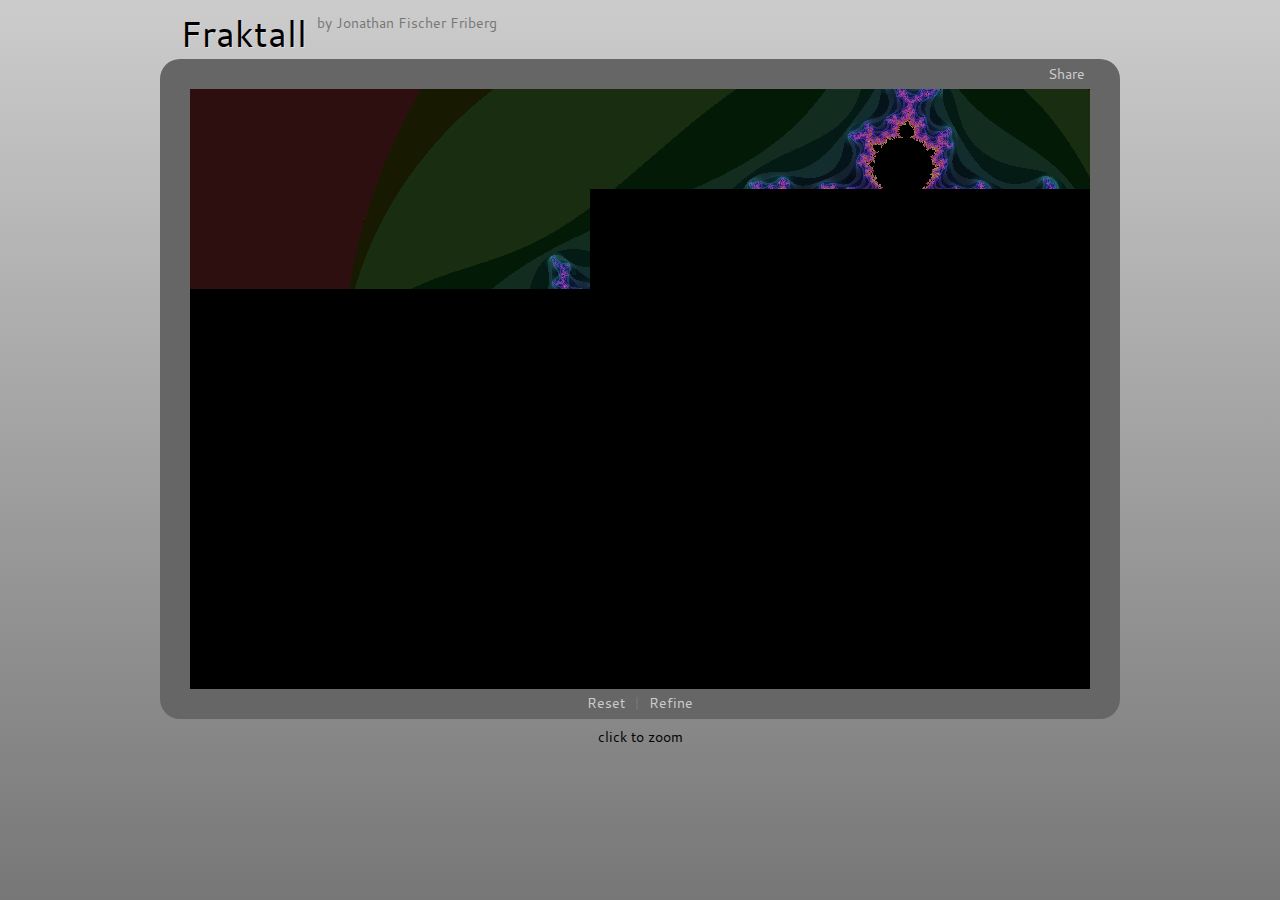
<file: index.html>
<!DOCTYPE html>

<html lang="en">
	<head>
		<meta http-equiv="content-type" content="text/html; charset=utf-8" />
		<meta name="viewport" content="width=device-width, initial-scale=1.0" />
		<meta name="Description" content="Fraktall is an online mandelbrot fractal viewer." />
		<link rel="shortcut icon" href="favicon.png" />
		<link rel="stylesheet" href="cantarell/stylesheet.css" type="text/css" />
		<link rel="stylesheet" href="styles.css" type="text/css" />
		<title>Fraktall</title>
		<!--[if IE]><script type="text/javascript" src="js/excanvas.compiled.js"></script><![endif]-->
		<script type="text/javascript">
		  var _gaq = _gaq || [];
		  _gaq.push(['_setAccount', 'UA-26813885-1']);
		  _gaq.push(['_trackPageview']);

		  (function() {
			var ga = document.createElement('script'); ga.type = 'text/javascript'; ga.async = true;
			ga.src = ('https:' == document.location.protocol ? 'https://ssl' : 'http://www') + '.google-analytics.com/ga.js';
			var s = document.getElementsByTagName('script')[0]; s.parentNode.insertBefore(ga, s);
		  })();

		</script>
	</head>
	<body style="padding: 0; border: 0; margin: 0;">
		<div id="fb-root"></div>
		<script>(function(d, s, id) {
			  var js, fjs = d.getElementsByTagName(s)[0];
			    if (d.getElementById(id)) {return;}
			      js = d.createElement(s); js.id = id;
			        js.src = "//connect.facebook.net/en_US/all.js#xfbml=1";
				  fjs.parentNode.insertBefore(js, fjs);
				  }(document, 'script', 'facebook-jssdk'));</script>
		<div id="container">
			<div id="header">
				<h1>Fraktall</h1>
				<h2>by Jonathan Fischer Friberg</h2>
			</div>
			<div style="position: relative;">
				<div id="top_menu">
					<a onclick="share_toggle();">Share</a>
				</div>
				<div id="share">
					Copy this url and send it to your friends!
					<div>
						<input id="share_url" type="text" readonly="readonly">
					</div>
					<br>
					<a onclick="share(false)">close</a>
				</div>
			</div>
			<div id="view">
				<div style="position: relative;">
					<canvas id="selection_canvas" width="900" height="600">
				</div>
				<canvas id="draw_area" width="900" height="600"></canvas>
			</div>
			<div id="menu">
				<a href="#scale=300_center=-1,0">Reset</a>
				|
				<a onclick="refine()">Refine</a>
			</div>
			<div id="footer">
				<div id="zoom_text">
					click to zoom
				</div>
			</div>
		</div>
		<script type="text/javascript" src="js/core.js"></script>
	</body>
</html>
</file>
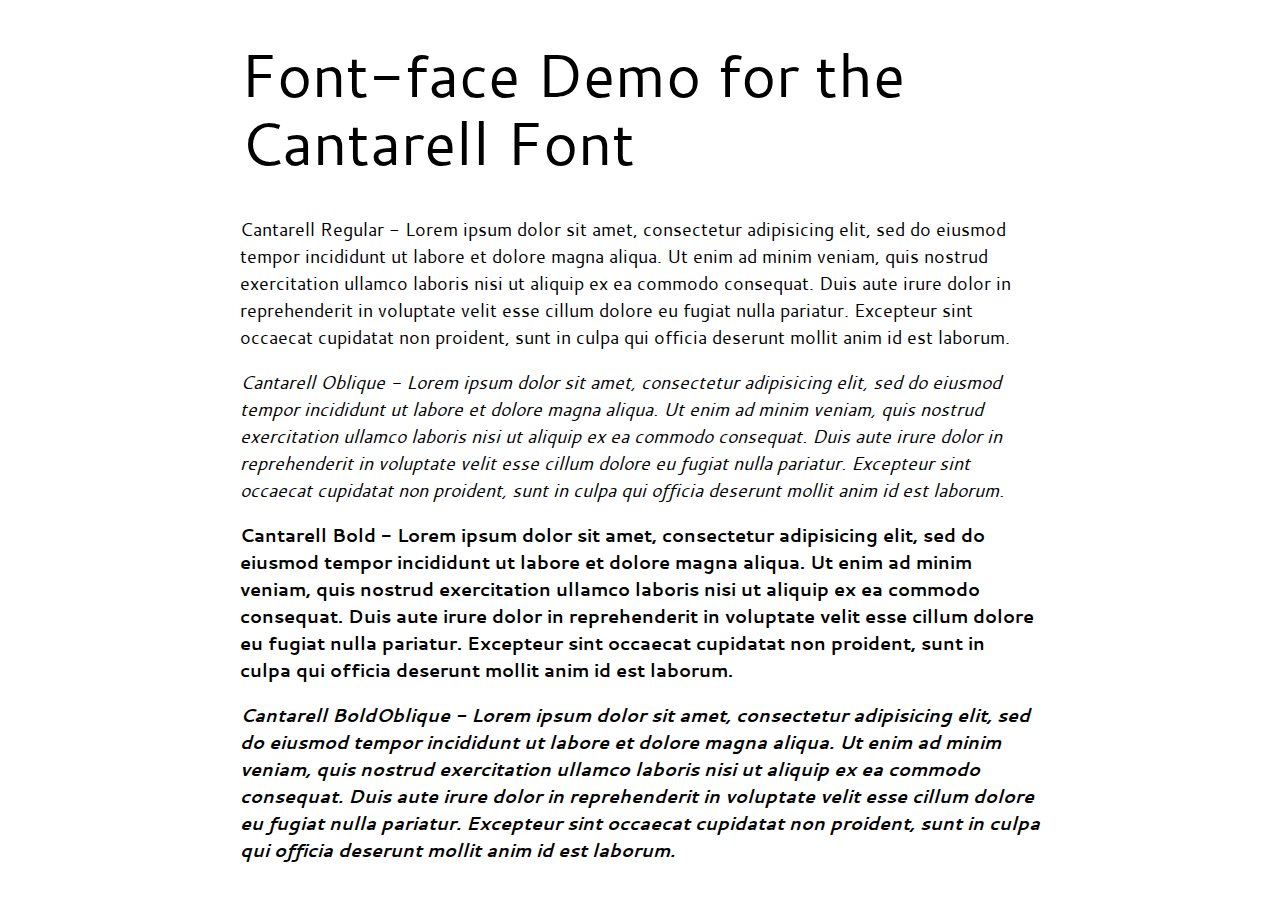
<file: cantarell/demo.html>
<!DOCTYPE html PUBLIC "-//W3C//DTD XHTML 1.0 Strict//EN"
	"http://www.w3.org/TR/xhtml1/DTD/xhtml1-strict.dtd">

<html xmlns="http://www.w3.org/1999/xhtml" xml:lang="en" lang="en">
<head>
	<meta http-equiv="Content-Type" content="text/html; charset=utf-8"/>

	<title>Font Face Demo</title>
	<link rel="stylesheet" href="stylesheet.css" type="text/css" charset="utf-8">
	<style type="text/css" media="screen">
		h1.fontface {font: 60px/68px 'CantarellRegular', Arial, sans-serif;letter-spacing: 0;}

		p.style1 {font: 18px/27px 'CantarellRegular', Arial, sans-serif;}
		p.style2 {font: 18px/27px 'CantarellOblique', Arial, sans-serif;}
		p.style3 {font: 18px/27px 'CantarellBold', Arial, sans-serif;}
		p.style4 {font: 18px/27px 'CantarellBoldOblique', Arial, sans-serif;}
		
		#container {
			width: 800px;
			margin-left: auto;
			margin-right: auto;
		}
	</style>
</head>

<body>
	<div id="container">
		<h1 class="fontface">Font-face Demo for the Cantarell Font</h1>
	
	 

	<p class="style1">Cantarell Regular - Lorem ipsum dolor sit amet, consectetur adipisicing elit, sed do eiusmod tempor incididunt ut labore et dolore magna aliqua. Ut enim ad minim veniam, quis nostrud exercitation ullamco laboris nisi ut aliquip ex ea commodo consequat. Duis aute irure dolor in reprehenderit in voluptate velit esse cillum dolore eu fugiat nulla pariatur. Excepteur sint occaecat cupidatat non proident, sunt in culpa qui officia deserunt mollit anim id est laborum.</p>

	 

	<p class="style2">Cantarell Oblique - Lorem ipsum dolor sit amet, consectetur adipisicing elit, sed do eiusmod tempor incididunt ut labore et dolore magna aliqua. Ut enim ad minim veniam, quis nostrud exercitation ullamco laboris nisi ut aliquip ex ea commodo consequat. Duis aute irure dolor in reprehenderit in voluptate velit esse cillum dolore eu fugiat nulla pariatur. Excepteur sint occaecat cupidatat non proident, sunt in culpa qui officia deserunt mollit anim id est laborum.</p>

	 

	<p class="style3">Cantarell Bold - Lorem ipsum dolor sit amet, consectetur adipisicing elit, sed do eiusmod tempor incididunt ut labore et dolore magna aliqua. Ut enim ad minim veniam, quis nostrud exercitation ullamco laboris nisi ut aliquip ex ea commodo consequat. Duis aute irure dolor in reprehenderit in voluptate velit esse cillum dolore eu fugiat nulla pariatur. Excepteur sint occaecat cupidatat non proident, sunt in culpa qui officia deserunt mollit anim id est laborum.</p>

	 

	<p class="style4">Cantarell BoldOblique - Lorem ipsum dolor sit amet, consectetur adipisicing elit, sed do eiusmod tempor incididunt ut labore et dolore magna aliqua. Ut enim ad minim veniam, quis nostrud exercitation ullamco laboris nisi ut aliquip ex ea commodo consequat. Duis aute irure dolor in reprehenderit in voluptate velit esse cillum dolore eu fugiat nulla pariatur. Excepteur sint occaecat cupidatat non proident, sunt in culpa qui officia deserunt mollit anim id est laborum.</p>

		</div>
</body>
</html>
</file>
<file: cantarell/stylesheet.css>
/* Generated by Font Squirrel (http://www.fontsquirrel.com) on November 7, 2011 11:32:14 AM America/New_York */



@font-face {
    font-family: 'CantarellRegular';
    src: url('Cantarell-Regular-webfont.eot');
    src: url('Cantarell-Regular-webfont.eot?#iefix') format('embedded-opentype'),
         url('Cantarell-Regular-webfont.woff') format('woff'),
         url('Cantarell-Regular-webfont.ttf') format('truetype'),
         url('Cantarell-Regular-webfont.svg#CantarellRegular') format('svg');
    font-weight: normal;
    font-style: normal;

}

@font-face {
    font-family: 'CantarellOblique';
    src: url('Cantarell-Oblique-webfont.eot');
    src: url('Cantarell-Oblique-webfont.eot?#iefix') format('embedded-opentype'),
         url('Cantarell-Oblique-webfont.woff') format('woff'),
         url('Cantarell-Oblique-webfont.ttf') format('truetype'),
         url('Cantarell-Oblique-webfont.svg#CantarellOblique') format('svg');
    font-weight: normal;
    font-style: normal;

}

@font-face {
    font-family: 'CantarellBold';
    src: url('Cantarell-Bold-webfont.eot');
    src: url('Cantarell-Bold-webfont.eot?#iefix') format('embedded-opentype'),
         url('Cantarell-Bold-webfont.woff') format('woff'),
         url('Cantarell-Bold-webfont.ttf') format('truetype'),
         url('Cantarell-Bold-webfont.svg#CantarellBold') format('svg');
    font-weight: normal;
    font-style: normal;

}

@font-face {
    font-family: 'CantarellBoldOblique';
    src: url('Cantarell-BoldOblique-webfont.eot');
    src: url('Cantarell-BoldOblique-webfont.eot?#iefix') format('embedded-opentype'),
         url('Cantarell-BoldOblique-webfont.woff') format('woff'),
         url('Cantarell-BoldOblique-webfont.ttf') format('truetype'),
         url('Cantarell-BoldOblique-webfont.svg#CantarellBoldOblique') format('svg');
    font-weight: normal;
    font-style: normal;

}
</file>
<file: styles.css>
html {
	font-family: 'CantarellRegular';
	font-size: 0.9em;
	min-height: 100%;
	background: #CCC;
	background: linear-gradient(top, #CCC, #777);
	background: -webkit-linear-gradient(top, #CCC, #777);
	background: -moz-linear-gradient(top, #CCC, #777);
	background: -o-linear-gradient(top, #CCC, #777);
	background: -ms-linear-gradient(top, #CCC, #777);
}

h1, h2, h3 {
	font-weight: lighter;
	margin: 0;
	float: left;
}


h1 {
	margin-left: 20px;
	font-size: 2.5em;
	text-shadow: 1px 1px 0 #DDD;
}

h2 {
	color: #777;
	margin-left: 10px;
	margin-top: 6px;
	font-size: 1em;
}

h3 {
	float: none;
	text-align: center;
	font-size: 3em;
}

a {
	text-decoration: none;
	color: #CCC;
	margin: 5px;
}

a:hover { 
	color: #AAA;
	cursor: pointer;
}

#header {
	margin-top: 0.5em;
	overflow: auto;
}

#menu {
	color: #777;
	font-weight: lighter;
	text-align: center;
	position: relative;
	top: -26px;
	height: 0;
}

#top_menu {
	height: 0;
	position: absolute;
	right: 30px;
	top: 5px;
}

#footer {
	margin-left: 20px;
	margin-right: 20px;
	margin-top: 8px;
	margin-bottom: 30px;
}

#footer a {
	margin: 0;
	margin-left: 20px;
	float: right;
	color: #005;
}

#footer a:hover {
	color: #333;
}

canvas {
	display: block;
	cursor: crosshair;
}

#container {
	display: block;
	width: 960px; /* width of canvas is 900, width of border is 30 */
	margin-left: auto;
	margin-right: auto;
}

#view { 
	border: 30px solid #666;
	width: 900px;
	background: black;
	-webkit-border-radius: 20px;
	-moz-border-radius: 20px;
	border-radius: 20px;
}

#fb {
	display: inline;
	position: absolute;
}

#zoom_text {
	height: 0;
	width: 100%;
	text-align: center;
}

#share {
	display: none;
	position: absolute;
	z-index: 20;
	top: 100px;
	width: 300px;
	height: 100px;
	margin-left: 280px;
	margin-right: 280px;
	padding: 20px;
	text-align: center;
	color: white;
	opacity: 0.8;
	background: black;
	border: 5px solid #AAA;
	-webkit-border-radius: 10px;
	-moz-border-radius: 10px;
	border-radius: 10px;
}

#share input[type='text'] {
	margin-top: 2em;
	width: 80%;
}

#selection_canvas {
	position: absolute;
	z-index: 10;
	cursor: crosshair;
}

@media handheld, only screen and (max-width: 500px) {
	h1, h2 {
		float: none;
		margin-left: 20px;
	}
	h2 {
		margin-bottom: 1em;
	}
	#container {
		width: 320px;
	}
	#view {
		border-width: 10px;
		width: 300px;
		-webkit-border-radius: 8px;
		-moz-border-radius: 8px;
		border-radius: 8px;
	}
	#zoom_text {
		height: 1.5em;
	}
	#menu {
		color: #333;
		top: 0.3em;
		height: 1.5em;
	}
	#menu a {
		color: #333;
	}

	#top_menu {
		display: none;
	}
}
</file>
